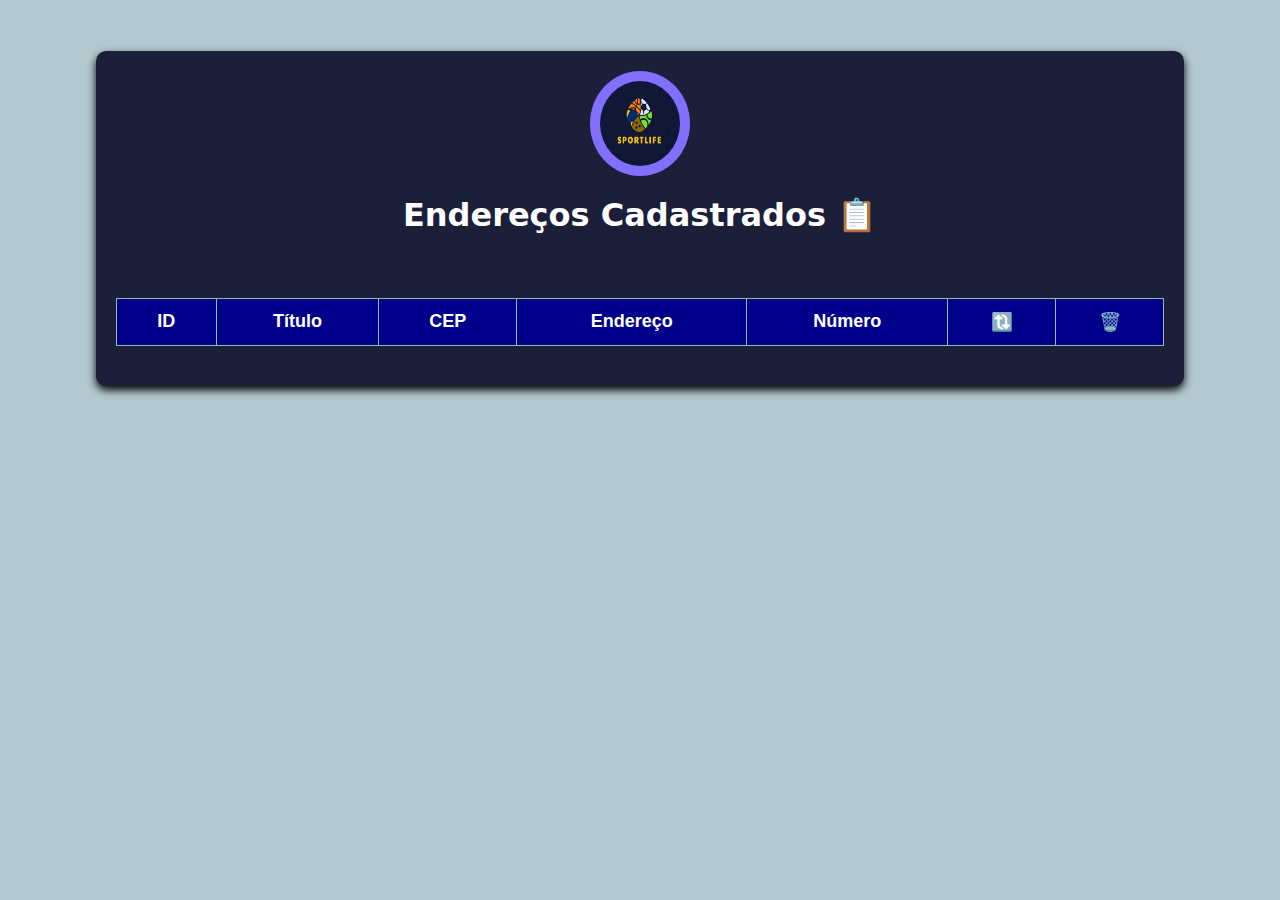
<file: index.html>
<!DOCTYPE html>
<html lang="pt-br">
<head>
    <meta charset="UTF-8">
    <meta name="viewport" content="width=device-width, initial-scale=1.0">
    <title>Endereços Cadastrados</title>
    <link rel='stylesheet' type="text/css" media="screen" href="./css/index.css">
</head>
<body>

    <main>
        <section class="tabela-enderecos">
            <div>
                <img src="../img/logoSportLife.jpeg" class="logo_tabela" alt="Logo">
            </div>
            <h1 class="titulo_tabela">Endereços Cadastrados 📋</h1>
            <table>
                <thead>
                    <tr>
                        <th>ID</th>
                        <th>Título</th>
                        <th>CEP</th>
                        <th>Endereço</th>
                        <th>Número</th>
                        <th>🔃</th>
                        <th>🗑️</th>
                    </tr>
                </thead>
                <tbody id="addressTableBody">
                    <!-- As novas linhas vão ser add aqui -->
                </tbody>
            </table>
        </section>
    </main>

    <script src="./script/index.js"></script>
    
</body>
</html>
</file>
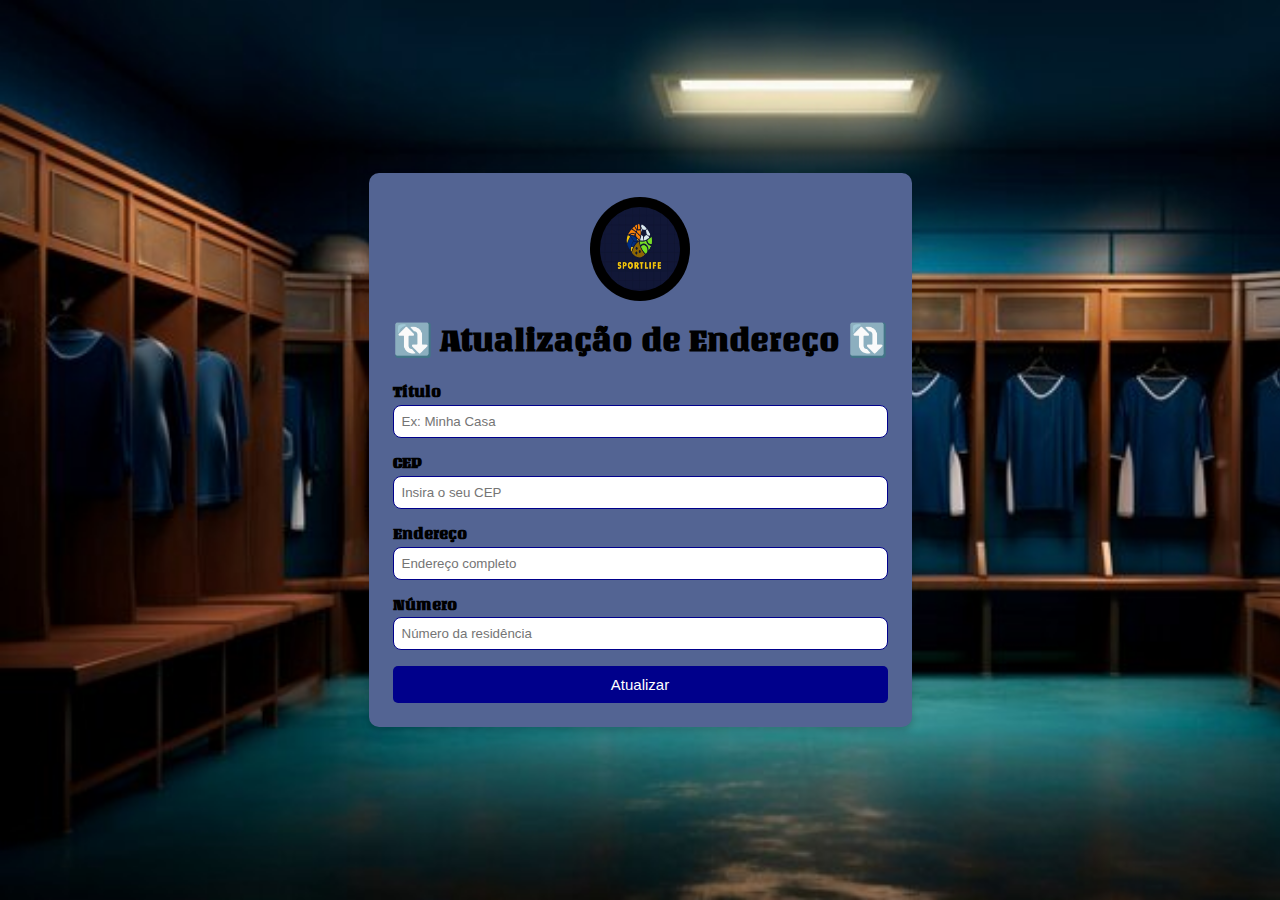
<file: view/atualiza.html>
<!DOCTYPE html>
<html lang="pt-br">

<head>
    <meta charset="UTF-8">
    <meta name="viewport" content="width=device-width, initial-scale=1.0">
    <title>Atualizar Endereço</title>
    <script src="/script/atualiza.js" ></script>
    <link rel="stylesheet" href="../css/atualiza.css">

    <link rel="preconnect" href="https://fonts.googleapis.com">
    <link rel="preconnect" href="https://fonts.gstatic.com" crossorigin>
    <link href="https://fonts.googleapis.com/css2?family=Unlock&display=swap" rel="stylesheet">
</head>

<body>
    <header></header>

    <div class="container">
        <main>
            <section class="form">
                <img src="../img/logoSportLife.jpeg" class="logo_endereco" alt="Logo SportLife">
                <h1 class="titulo_forms">🔃 Atualização de Endereço 🔃</h1>
                <form>
                    <label class="info_forms" for="title">Título</label>
                    <input type="text" id="title" name="title" placeholder="Ex: Minha Casa">

                    <label class="info_forms" for="cep">CEP</label>
                    <input type="text" id="cep" name="cep" placeholder="Insira o seu CEP">

                    <label class="info_forms" for="address">Endereço</label>
                    <input type="text" id="address" name="address" placeholder="Endereço completo">

                    <label class="info_forms" for="number">Número</label>
                    <input type="number" id="number" name="number" placeholder="Número da residência">

                    <input type="button" value="Atualizar" class="submit_button" onclick="atualizarEndereco()">
                </form>
            </section>
        </main>
    </div>
    
    <script src="../script/atualiza.js"></script>
</body>

</html>
</file>
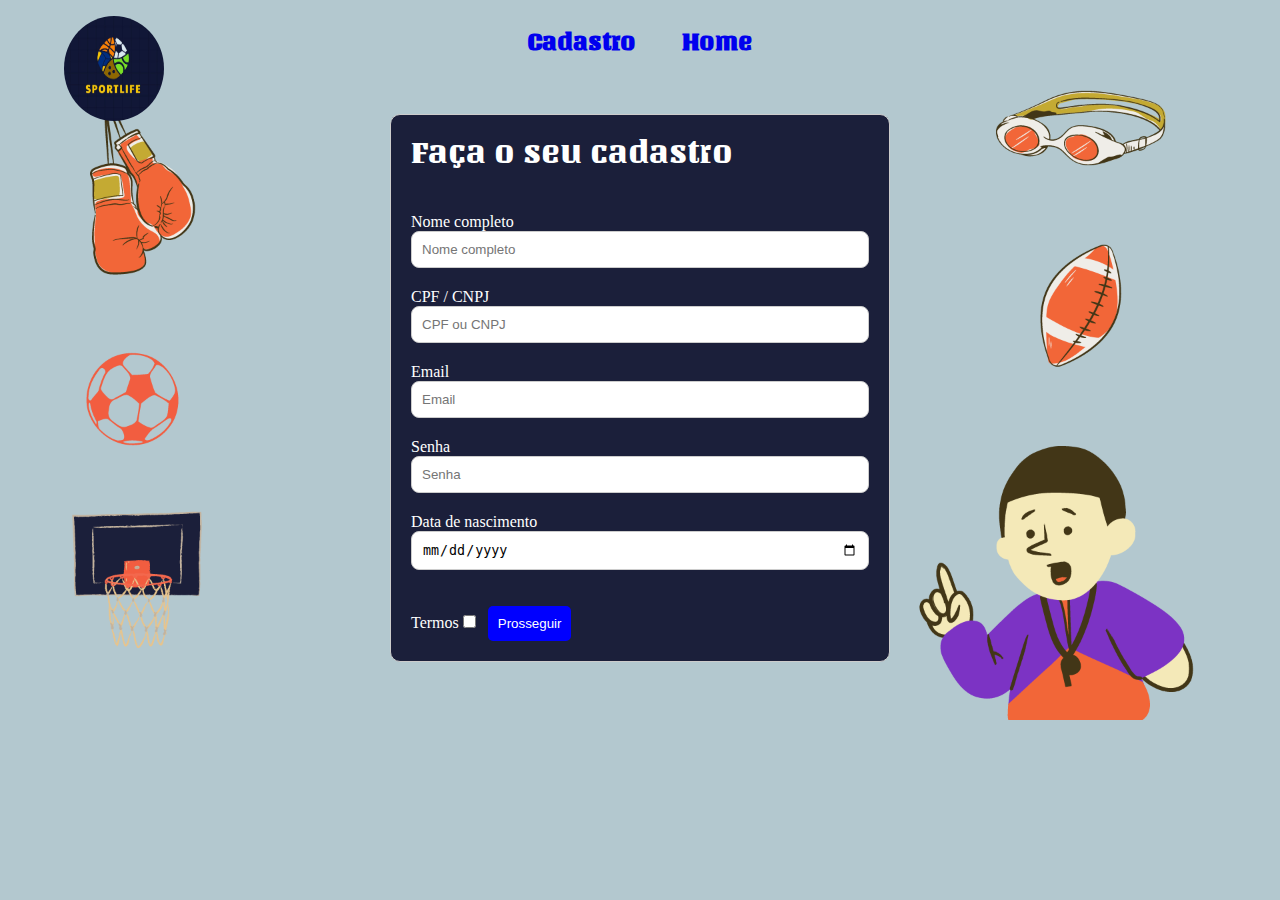
<file: view/cadastro.html>
<!DOCTYPE html>
<html>
<head>
    <meta charset='utf-8'>
    <title>Cadastro SportLife</title>
    <link rel='stylesheet' type="text/css" media="screen" href='../css/cadastro.css'>
    <script src='../script/cadastro.js'></script>
    <link rel="preconnect" href="https://fonts.googleapis.com">
    <link rel="preconnect" href="https://fonts.gstatic.com" crossorigin>
    <link href="https://fonts.googleapis.com/css2?family=Unlock&display=swap" rel="stylesheet">
    
</head>
<body>
    <header class="menu">
        <a><img src="../img/logoSportLife.jpeg" class="logo_cadastro" href="../index.html"></a>
        <ul class="lista_menu">
            <li><a class="item_lista"  href="../view/cadastro.html">Cadastro</a></li>
            <li><a class="item_lista" href="../view/home.html">Home</a></li>
        </ul>
    </header>

    <section class="form">
        <h1 class="titulo_forms">Faça o seu cadastro</h1>
        <div>
            <form>
                <label class="info_forms" for="name">Nome completo</label>
                
                <input type="text" id="name" name="name" placeholder="Nome completo">

                <label class="info_forms" for="cpf_cnpj">CPF / CNPJ</label>
                <input type="text" id="cpf_cnpj" name="cpf_cnpj" placeholder="CPF ou CNPJ">
                

                <label class="info_forms" for="email">Email</label>
                <input type="text" id="email" name="email" placeholder="Email">

                <label class="info_forms" for="password">Senha</label>
                <input type="password" id="password" name="password" placeholder="Senha">
 
                <label class="info_forms" for="birthday">Data de nascimento</label>
                <input type="date" id="birthday" name="birthday" placeholder="Data de nascimento">

                <label class="info_forms" for="terms">Termos</label>
                <input type="checkbox" id="terms" name="terms"/>                    
                <input type="button" value="Prosseguir" onclick= "cadastroUsuario()"> 
                
            </form>
        </div>
    </section>

</body>
</html>
</file>
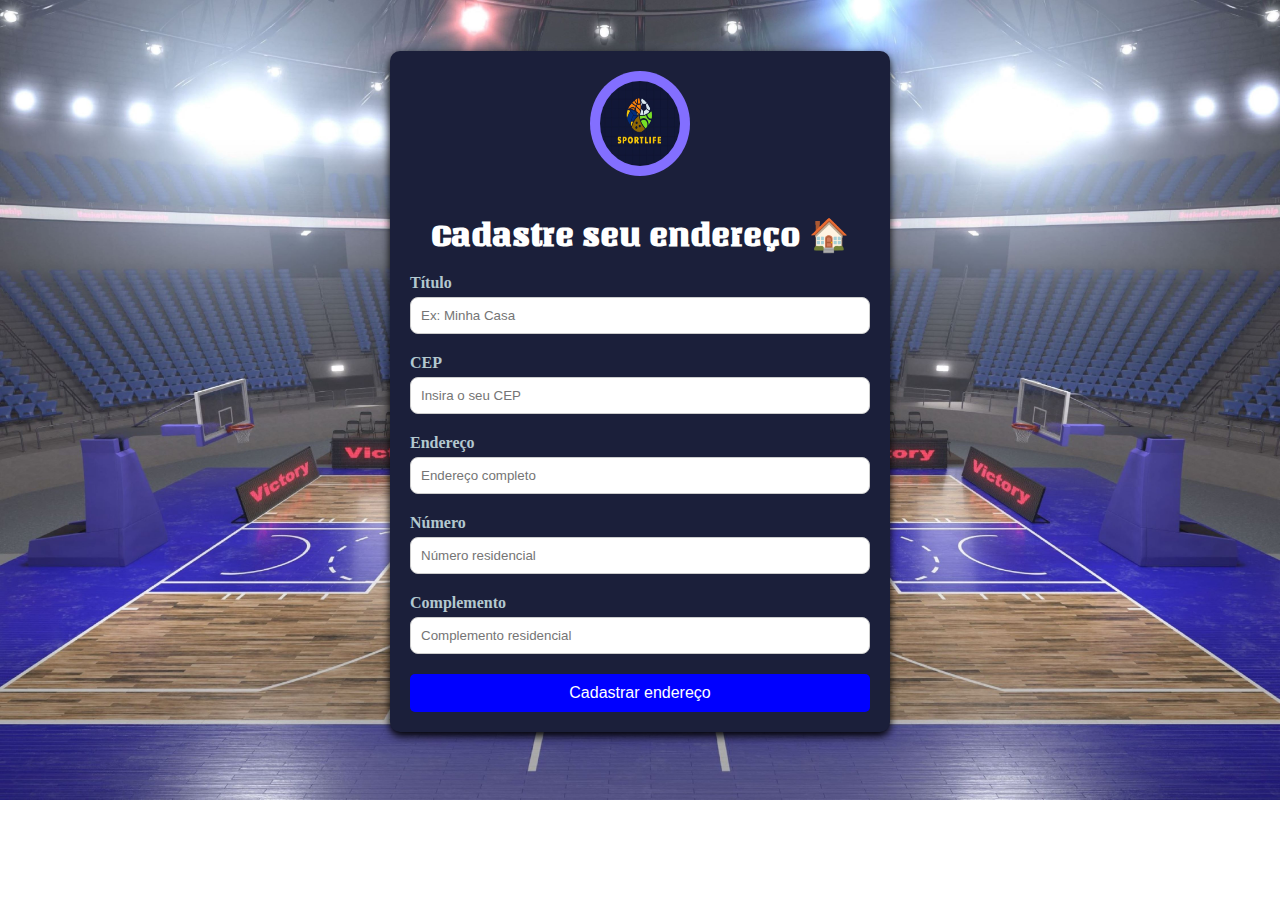
<file: view/endereco.html>
<!DOCTYPE html>
<html lang="pt-br">
<head>
    <meta charset="UTF-8">
    <meta name="viewport" content="width=device-width, initial-scale=1.0">
    <title>Endereço</title>
    <link rel="stylesheet" href="../css/endereco.css">

    <link rel="preconnect" href="https://fonts.googleapis.com">
    <link rel="preconnect" href="https://fonts.gstatic.com" crossorigin>
    <link href="https://fonts.googleapis.com/css2?family=Unlock&display=swap" rel="stylesheet">
</head>
<body>
    <header>
        
    </header>

    <main>
        <section class="form">
            <div class="posicao_logo">
                <img src="../img/logoSportLife.jpeg" class="logo_endereço" alt="Logo">
            </div>
            <h1 class="titulo_forms">Cadastre seu endereço 🏠</h1>
            <div>
                <form>
                    <label class="info_forms" for="title">Título</label>
                    <input type="text" id="title" name="title" placeholder="Ex: Minha Casa" >

                    <label class="info_forms" for="cep">CEP</label>
                    <input type="text" id="cep" name="cep" placeholder="Insira o seu CEP" >

                    <label class="info_forms" for="address">Endereço</label>
                    <input type="text" id="address" name="address" placeholder="Endereço completo" >

                    <label class="info_forms" for="number">Número</label>
                    <input type="number" id="number" name="number" placeholder="Número residencial" >

                    <label class="info_forms" for="complement">Complemento</label>
                    <input type="text" id="complement" name="complement" placeholder="Complemento residencial">
                      
                    <input type="button" value="Cadastrar endereço" onclick="cadastrarEndereco()"> 

                </form>
            </div>
        </section>
    </main>
    <script src="../script/endereco.js"></script>
</body>
</html>
</file>
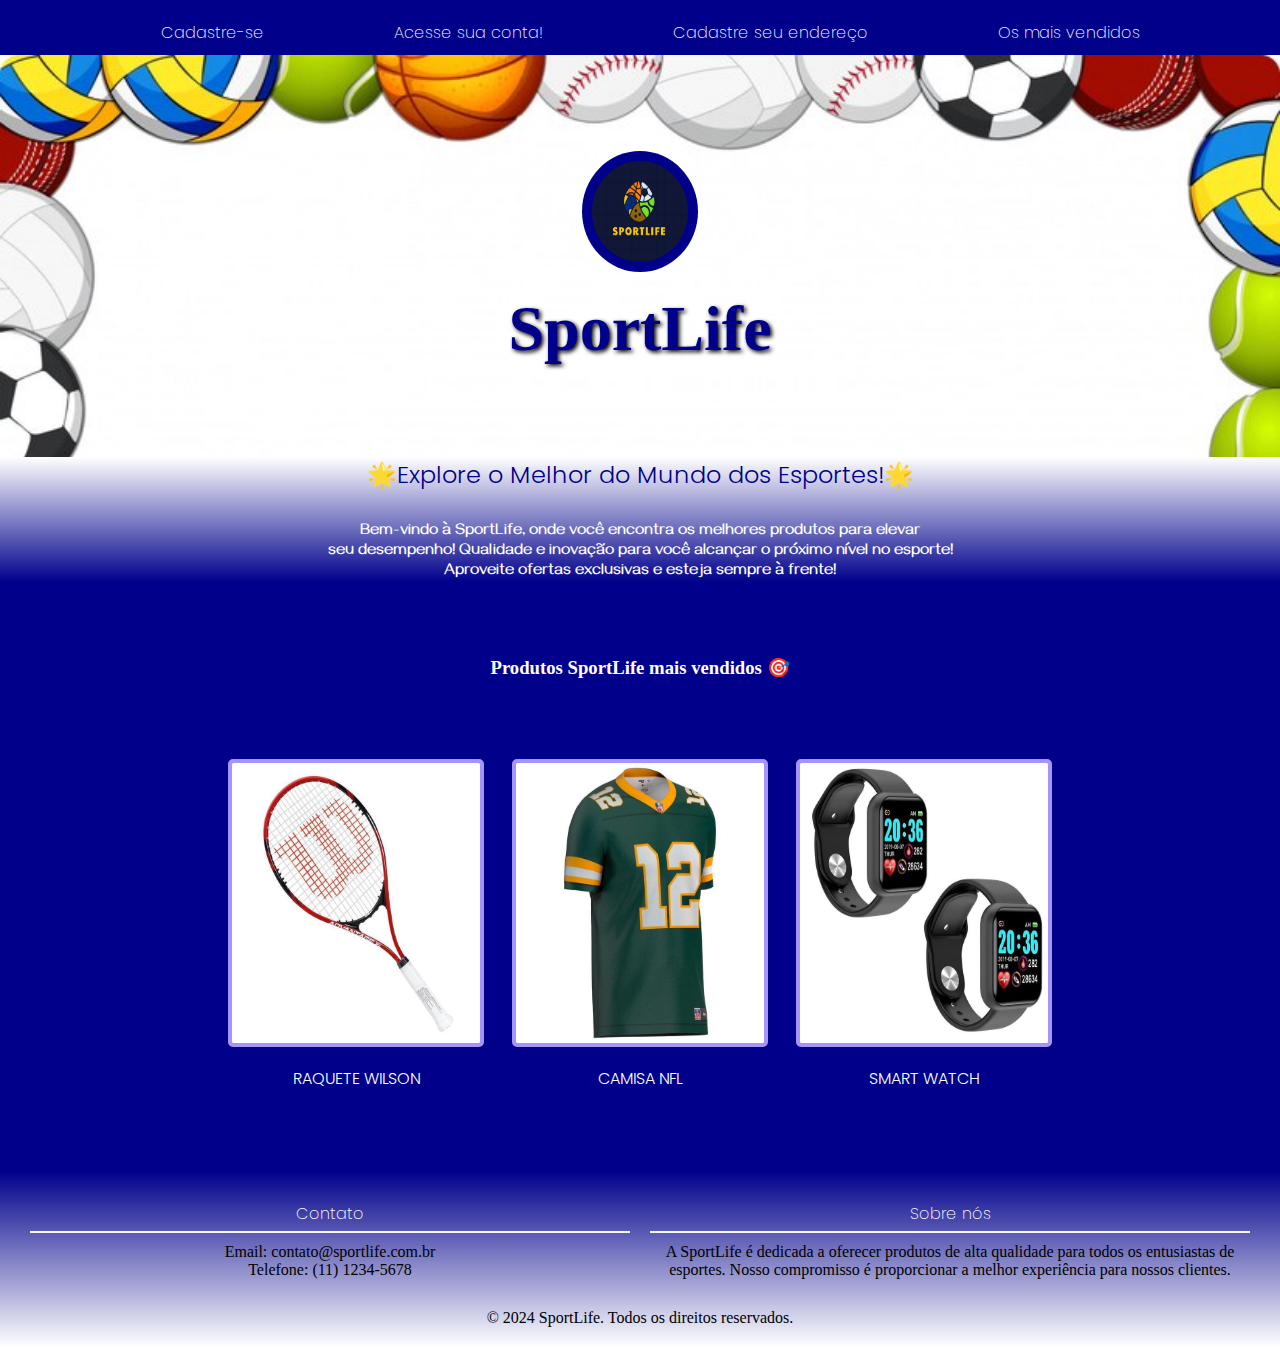
<file: view/home.html>
<!DOCTYPE html>
<html lang="pt">
<head>
    <meta charset="UTF-8">
    <meta name="viewport" content="width=device-width, initial-scale=1.0">
    <title>SportLife</title>
    <link rel='stylesheet' type="text/css" media="screen" href="../css/home.css">
    
    <link rel="preconnect" href="https://fonts.googleapis.com">
    <link rel="preconnect" href="https://fonts.gstatic.com" crossorigin>
    <link href="https://fonts.googleapis.com/css2?family=Gayathri:wght@100;400;700&family=IBM+Plex+Serif:ital,wght@0,100;0,200;0,300;0,400;0,500;0,600;0,700;1,100;1,200;1,300;1,400;1,500;1,600;1,700&family=Playfair+Display+SC:ital,wght@0,400;0,700;0,900;1,400;1,700;1,900&family=Poppins:ital,wght@0,100;0,200;0,300;0,400;0,500;0,600;0,700;0,800;0,900;1,100;1,200;1,300;1,400;1,500;1,600;1,700;1,800;1,900&family=Protest+Strike&family=Unlock&display=swap" rel="stylesheet">

</head>
<body>
    <header class="posicao_menu">

        <nav class="menu_cabecalho">

            <a id="btn_cdto" class="botao_cadastro" href="../view/cadastro.html">Cadastre-se </a> 
            <a id="btn_login" class="botao_cadastro" href="../view/login.html">Acesse sua conta!</a>
            <a class="botao_cadastro" href="../view/endereco.html">Cadastre seu endereço</a>
            <a  id="btn_enderecos" class="botao_cadastro" style="display: none;"  href="/index.html">Meus endereços</a>
            <a class="botao_cadastro" href="#produtos_+_vendidos">Os mais vendidos</a>
            <a id="logoutContainer" style="display: none;" class="botao_cadastro" href="#" onclick="logoutUsuario()">Encerrar Sessão</a>
        </nav>

        
        
    </header>

    <main>
 
        <section class="inicio_pagina">
            <img src="../img/logoSportLife.jpeg" class="logo_cadastro">
            <h1 class="titulo_home">SportLife</h1>
        </section>

        <section class="secundario">
            <h2 class="subtitulo_home">🌟Explore o Melhor do Mundo dos Esportes!🌟</h2>
            <p class="texto_home">Bem-vindo à SportLife, onde você encontra os melhores produtos para elevar <br/>
                seu desempenho! Qualidade e inovação para você alcançar o próximo nível no esporte! <br/> Aproveite ofertas exclusivas e esteja sempre à frente!</p>
        </section>

        <section class="produtos" id="produtos_+_vendidos">
            <h3 class="titulo_lista">Produtos SportLife mais vendidos 🎯</h3>
            
            <ul class="lista_produtos">
                <li>
                    <img = src="../img/raquete.jpeg" class="pics">
                    <h4 class="detalhe_lista">RAQUETE WILSON</h4>  
                </li>
                <li>
                    <img = src="../img/camisa.jpeg" class="pics">
                    <h4 class="detalhe_lista">CAMISA NFL</h4> 
                </li>
                <li>
                    <img = src="../img/relogio.jpeg" class="pics">
                    <h4 class="detalhe_lista">SMART WATCH</h4>  
                </li>
            </ul>
        </section> 

   


    </main>
    
    <footer class="rodape">

        <section class="footer_info">
            <div class="footer_contato">
                <h4 class="titulo_rodape">Contato</h4>
                <p>Email: contato@sportlife.com.br</p>
                <p>Telefone: (11) 1234-5678</p>
            </div>
    
            <div class="footer_about">
                <h4 class="titulo_rodape">Sobre nós</h4>
                <p>A SportLife é dedicada a oferecer produtos de alta qualidade para todos os entusiastas de esportes. Nosso compromisso é proporcionar a melhor experiência para nossos clientes.</p>
            </div>
        </section>
    
        <section class="footer_bottom">
            <p>&copy; 2024 SportLife. Todos os direitos reservados.</p>
        </section>

    </footer>

   
    <script src="../script/home.js"></script>
    <script>
        verificarLogin(); 
    </script>


</body>
</html>
</file>
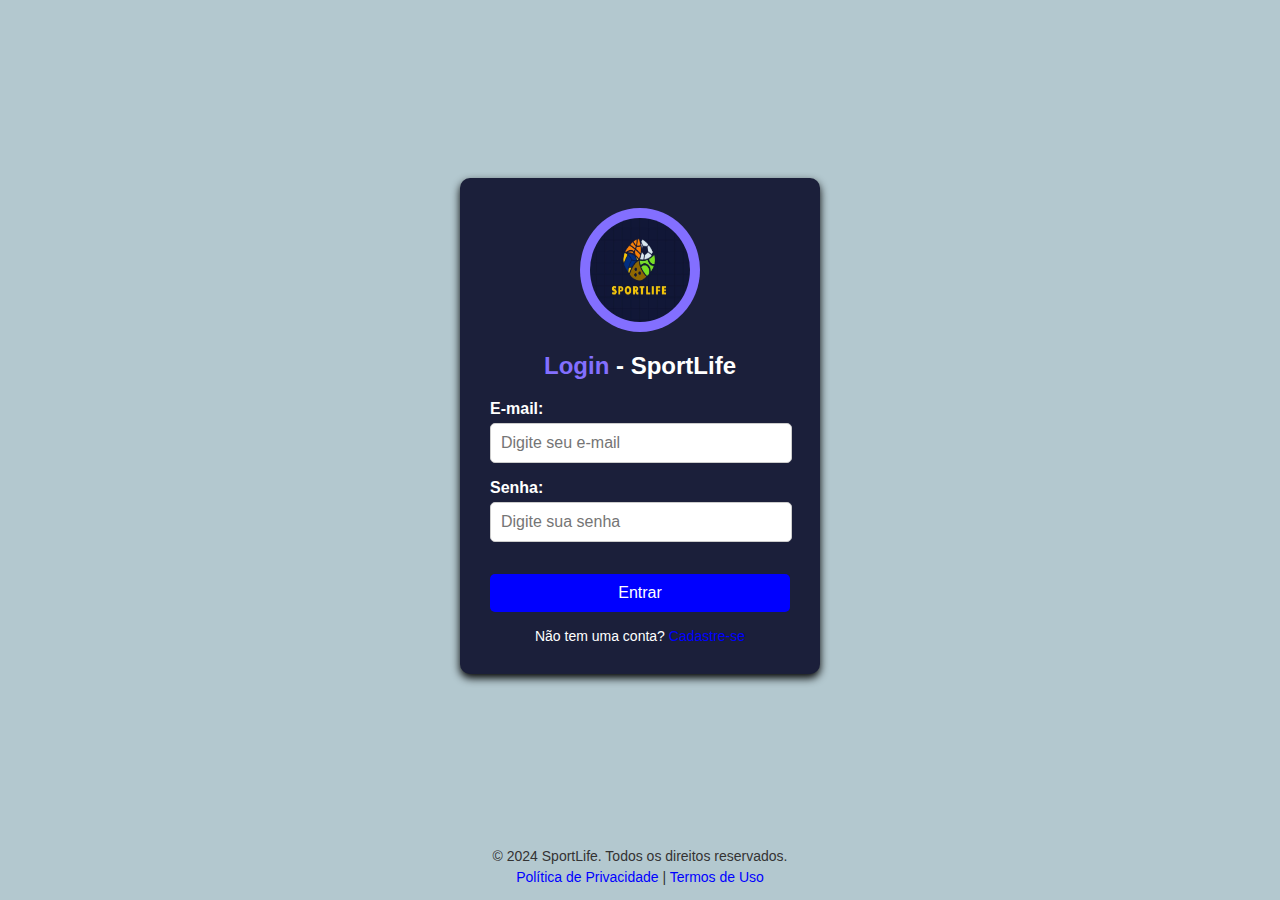
<file: view/login.html>
<!DOCTYPE html>
<html lang="pt-br">
<head>
    <meta charset="UTF-8">
    <meta name="viewport" content="width=device-width, initial-scale=1.0">
    <title>Login - SportLife</title>
    <link rel="stylesheet" href="../css/login.css">
</head>
<body>

    <header>
        
    </header>

    <main>
        <div class="login-container">
            <img src="../img/logoSportLife.jpeg" class="logo-img" alt="Logo SportLife">
            <h1><span class="titulo_destaque">Login</span> - SportLife</h1>
            <form onsubmit="event.preventDefault(); loginUsuario();">
                <div class="input-group">
                    <label class="texto_input" for="email">E-mail:</label>
                    <input type="email" id="email" name="email" placeholder="Digite seu e-mail" required>
                </div>
                <div class="input-group">
                    <label class="texto_input" for="password">Senha:</label>
                    <input type="password" id="password" name="password" placeholder="Digite sua senha" required>
                </div>
                <button type="submit" class="login-btn">Entrar</button>
                <p class="signup-link">Não tem uma conta? <a href="../view/cadastro.html">Cadastre-se</a></p>
            </form>
        </div>
    </main>

    <footer>
        <p>&copy; 2024 SportLife. Todos os direitos reservados.</p>
        <p>
            <a href="../view/politica_privacidade.html">Política de Privacidade</a> | 
            <a href="../view/termos_uso.html">Termos de Uso</a>
        </p>
    </footer>

    <script src="../script/login.js"></script> 
</body>
</html>
</file>
<file: css/index.css>
* {
    margin: 0;
    padding: 0;
    box-sizing: border-box;
}

:root {
    --cor-de-fundo: #B3C8CF;
}

body {
    font-family: Arial, sans-serif;
    background-color: var(--cor-de-fundo);
}

.logo_tabela {
    display: block;
    margin: 0 auto;
    height: 6.55rem;
    width: 6.25rem;
    border-radius: 50%; 
    background-color: #836FFF; 
    padding: 10px; 
}

.titulo_tabela {
    display: block;
    margin: 0 auto;
    color: white;
    font-family: "Unlock", system-ui;
    font-weight: bold;
    text-align: center;
    margin-bottom: 1.5rem;
}

.tabela-enderecos {
    display: grid;
    grid-template-columns: 1fr; 
    margin: 3.20rem auto; 
    width: 85%;    
    grid-gap: 1.25rem;
    padding: 1.25rem;
    border-radius: 10px;
    background-color: #1B1F3A;
    box-shadow: 0px 4px 8px;
}

table {
    width: 100%;
    border-collapse: collapse;
    margin: 20px 0;
    font-size: 18px;
    text-align: left;
    background-color: #fff;
}

thead {
    background-color: darkblue;
    color: white;
    text-align: center;

}

th, td {
    padding: 12px 15px;
    border: 1px solid #8ABFA3;
    text-align: center;
}


tbody tr:hover {
    background-color: #e9e9e9;
}

.botao_atualiza, .botao_deleta{
    padding: 5px 10px;
    border: none;
    border-radius: 5px;
    cursor: pointer;
    color: white;
    font-size: 14px;
}

.botao_atualiza{
    color: #1B1F3A;
    background-color: #4CC9FE;
}

.botao_atualiza:hover{
    color: white;
    background-color: #1230AE;
}

.botao_deleta{
    background-color: red;
}

.botao_deleta:hover{
    text-decoration:line-through;
    background-color: grey;
}
</file>
<file: css/atualiza.css>
* {
    margin: 0;
    padding: 0;
    box-sizing: border-box;
}

:root {
    --cor-de-fundo: #B3C8CF;
    --cor-texto: white;
    --cor-primaria: darkblue;
    --cor-secundaria: #000;
}

body {
    background-image: url("../img/futstyle.jpg");
    background-repeat: no-repeat;
    background-size: cover;
    font-family: "Unlock", sans-serif;
}

.container {
    display: flex;
    flex-direction: column;
    align-items: center;
    justify-content: center;
    min-height: 100vh;
    padding: 1.5rem;
}

.logo_endereco {
    display: block;
    margin: 0 auto;
    height: 6.55rem;
    width: 6.25rem;
    border-radius: 50%; 
    background-color: black; 
    padding: 10px;
    margin-bottom: 20px;
}

h1 {
    color: black;
    font-weight: 700;
    text-align: center;
    margin-bottom: 1.5rem;
    position: relative;
    animation: glowing 1.5s infinite;
}

@keyframes glowing {
    0% {
        text-shadow: 0 0 5px #B9E5E8, 0 0 10px #B9E5E8, 0 0 15px #B9E5E8, 0 0 20px #00FFFF, 0 0 25px #00FFFF, 0 0 30px #00FFFF, 0 0 35px #00FFFF;
    }
    50% {
        text-shadow: 0 0 10px #B9E5E8, 0 0 12px #B9E5E8, 0 0 20px #B9E5E8, 0 0 32px #00FFFF, 0 0 35px #00FFFF, 0 0 60px #00FFFF, 0 0 70px #00FFFF;
    }
    100% {
        text-shadow: 0 0 5px #B9E5E8, 0 0 10px #B9E5E8, 0 0 15px #B9E5E8, 0 0 20px #00FFFF, 0 0 25px #00FFFF, 0 0 30px #00FFFF, 0 0 35px #00FFFF;
    }
}

.form {
    background-color: #536493;
    padding: 1.5rem;
    border-radius: 10px;
    box-shadow: 0 4px 8px rgba(0, 0, 0, 0.2);
    width: 100%;
    max-width: 800px;
}

label {
    color: var(--cor-secundaria);
    font-weight: bold;
    margin-bottom: 0.3rem;
    display: block;
}

.form input[type="text"],
.form input[type="number"] {
    padding: 0.5rem;
    border: 1px solid var(--cor-primaria);
    border-radius: 8px;
    width: 100%;
    margin-bottom: 1rem;
}

.submit_button {
    background-color: var(--cor-primaria);
    color: var(--cor-texto);
    padding: 10px;
    border: none;
    border-radius: 5px;
    width: 100%;
    cursor: pointer;
    font-size: 15px;
    transition: background-color 0.3s;
}

.submit_button:hover {
    font-weight: bold;
    color:var(--cor-de-fundo);
    background-color: #333;
}


@media (max-width: 480px) {
    .container {
        padding: 1rem;
    }

    .form {
        padding: 1.5rem;
    }

    h1 {
        margin-bottom: 1rem;
        font-size: 1.8rem;
    }
}
</file>
<file: css/cadastro.css>
*{
    margin: 0;
    padding: 0;
    box-sizing: border-box;
    
}

:root{
    --cor-primaria: #B3C8CF;
    --cor-secundaria: black;
    --cor-texto-forms: white;
}

body{  
    /* height: 100vh; */
    box-sizing: border-box;
    background-color: var(--cor-primaria);
    color: var(--cor-secundaria);
    background-image: url(../img/fundo_cadastroo.png);
    background-repeat: no-repeat;
    background-size: cover;
    
}


.logo_cadastro{
    border-radius: 50%;
    height: 6.55rem;
    width: 6.25rem;
    position: absolute;
    top: 1rem; 
    
}

.menu{
    padding: 0.5rem 5%; 
    position: relative;
}

.lista_menu{
    display: flex;
    justify-content: center;
    top: -1rem;
    font-family: "Unlock", serif;
    color: #7c33c4;
    list-style-type: none;
    gap: 2.82rem;
    text-align: center;
    text-decoration: none;
    margin-top: 1.3rem
    
}


.item_lista{
    display: flex;
    justify-content: center;
    text-align: center;
    font-size: 1.5rem;
    font-weight: 600;
    text-decoration: none;
}

.item_lista:active{
    color: #f26638;
}

.titulo_forms{
    color: var(--cor-texto-forms);
    font-family: "Unlock", serif;
    font-weight: 400;
    font-style: normal;
    margin-bottom: 1.5rem;
}

.info_forms{
    color: var(--cor-texto-forms);
    margin-bottom: 0.5rem;
}

.form{
    display: grid; /* organiza os elementos em linhas e colunas */
    grid-template-columns: 1fr ; /* todo o conteúdo será organizado em uma única coluna com 1 unidade fracionada */
    margin: 0 auto; /* Centraliza o formulário horizontalmente. O 0 remove a margem superior e inferior, enquanto o auto ajusta as margens laterais automaticamente para centralizar o conteúdo */

    max-width: 31.25rem; /* largura máxima do formulário */    
    grid-gap: 1.25rem;  /* define a distância entre os itens do formulário */
}
.form {
    /* esse segundo caso está sobrescrevendo a classe com a intenção de variar a margin em situações diferentes */
    /* tava testando com outra margin */
    display: grid;
    grid-template-columns: 1fr; 
    margin: 3.20rem auto; /*garanti que o formulário tivesse uma distância de 3.20 do topo e do rodapé de seu contêiner */
    max-width: 31.25rem;        
    grid-gap: 1.25rem;
    padding: 1.25rem;
    border: 1px solid #ccc;
    border-radius: 10px;
    background-color: #1B1F3A;
}

/* Se o estilo for aplicado a um formulário específico e você quer controlar o estilo de diferentes tipos de inputs separadamente, usar seletores de tipo pode ser mais adequado */
.form input[type="text"], 
.form input[type="password"], 
.form input[type="date"] {
    padding: 0.625rem;
    border: 1px solid #ccc;
    border-radius: 8px;
    width: 100%;
    margin-bottom: 1.25rem;
}

.form input[type="checkbox"] {
    margin-right: 0.5rem; /* Pequeno espaço entre o checkbox e o texto */
}

.form input[type="button"] {
    padding: 0.625rem;
    background-color: blue;
    color: white;
    border: none;
    border-radius: 5px;
    cursor: pointer; /*altera a aparência do ponteiro do mouse quando o usuário passa o cursor no botão*/
    margin-top: 1rem; /* Espaçamento acima do botão */
}

.form input[type="button"]:hover {
    background-color: darkblue;
}
</file>
<file: css/endereco.css>
*{
    margin: 0;
    padding: 0;
    box-sizing: border-box;
    
}

:root{
    --cor-de-fundo: #B3C8CF;
}

body{

    background-image: url("../img/img3d.jpg");
    background-repeat: no-repeat;
    background-size: contain;
    background-size: cover;
    
}


.logo_endereço{
    display: block;
    margin: 0 auto 20px; 
    height: 6.55rem;
    width: 6.25rem;
    border-radius: 50%; 
    background-color: #836FFF; 
    padding: 10px; 
}

h1{
    display: block;
    margin: 0 auto;
    color: white;
    font-family: "Unlock", system-ui;
    font-weight: 700;
    
}

.form {

    display: grid;
    grid-template-columns: 1fr; 
    margin: 3.20rem auto; 
    max-width: 31.25rem;        
    grid-gap: 1.25rem;
    padding: 1.25rem;
    border-radius: 10px;
    background-color: #1B1F3A;
    box-shadow: 0px 4px 8px;
}

label {
    display: block;
    margin-bottom: 5px;
    color: var(--cor-de-fundo);
    font-weight: bold;
}

.form input[type="text"],
.form input[type="number"] {
    padding: 0.625rem;
    border: 1px solid #ccc;
    border-radius: 8px;
    width: 100%;
    margin-bottom: 1.25rem;

} 

.form input[type="button"] {
    background-color: blue;
    color: white;
    padding: 10px;
    border: none;
    border-radius: 5px;
    width: 100%;
    cursor: pointer;
    font-size: 16px;
    transition: background-color 0.3s;
}

.form input[type="button"]:hover{
    color: var(--cor-de-fundo);
    background-color: #333;
}
</file>
<file: css/home.css>
*{
    margin: 0;
    padding: 0;
    box-sizing: border-box;
}

html {
    scroll-behavior: smooth;
  }

:root{
    --cor-de-fundo: #B3C8CF;
    --cor-secundaria: #f7f7f7;
    --cor-detalhe: darkblue;
    
}

body{
    background-color: var(--cor-detalhe);
    color: white;
    
}

header{
    background-color: var(--cor-detalhe);
    
}



.posicao_menu{
    display: flex;
    justify-content: center;
    padding: 10px 0 0 20px;
}
    
.menu_cabecalho{
    display: flex;
    gap: 90px
}

.logo_cadastro{
    
    border-radius: 50%;
    align-items: center;
    height: 7.55rem;
    width: 7.25rem;
    border-radius: 50%; /* Deixa a imagem circular, se desejado */
    background-color: var(--cor-detalhe); /* Cor de fundo roxa para imitar o círculo */
    padding: 10px; /* Ajusta o espaço entre a logo e a borda */
}


.botao_cadastro {
    font-family: "Poppins", sans-serif;
    font-weight: 200;
    font-size: 16px;
    cursor: pointer;
    text-decoration: none;  
    border: none;
    padding: 10px 20px;      
    color: var(--cor-secundaria);           

}

.botao_cadastro:hover{
    background-color: #b3b3b3;
    transform: scale(1.03);
    padding: 8px 18px;
    border-radius: 4px;
    border: 2px groove white;
    font-weight: 300;
}

#logoutContainer:hover{
    background-color: #697565;
    border: 2px groove #b3b3b3;
    font-weight: 400;
    color: #b3b3b3;
}


.inicio_pagina {
    display: flex;
    justify-content: center;
    align-items: center;   /* Centraliza o conteúdo verticalmente */
    flex-direction: column; /* Organiza o conteúdo em coluna, para o título ficar em cima */
    text-align: center;
    padding: 5% 5%;        /* Adiciona espaçamento interno (padding) maior do topo */
    background-image: url("../img/teste-fundo.jpg");
    background-repeat: no-repeat;
    background-size: cover; /* Mudança aqui */
    padding: 7.5% 10%; /* Aumenta o padding nas laterais */
    
}

.titulo_home {
    font-size: 4rem; 
    color: var(--cor-detalhe);
    text-align: center; 
    text-shadow: 2px 2px 4px rgba(0,0,0,1.0); 
    margin-top: 20px;
}

.secundario{
    background: linear-gradient(to top, darkblue, white );
    margin-top: -5px;
    text-align: center;
    
}

.subtitulo_home {
    font-family: "Poppins", sans-serif;
    font-weight: 300;
    text-align: center;
    color: var(--cor-detalhe);
    margin-bottom: 30px;  
}

.texto_home{
    font-family: "Gayathri", sans-serif;
    font-weight: 600;
    margin-bottom: 30px; 
}

.decora_botao{
    display: flex;
    justify-content: center;
    align-items: center;
}

.produtos{
    margin-top: 75px;
    text-align: center;
}


.detalhe_lista{
    margin-top: 15px;
    font-family: "Poppins", sans-serif;
    font-weight: 300;
}

.titulo_produtos{
    font-family: "Poppins", sans-serif;
    font-weight: bold;
    
}

.lista_produtos{
    display: flex;
    justify-content: center;
    list-style-type: none;
    margin: 5em 0;
    gap: 1.75rem;
}

.pics{
    height: 18rem;
    width: 16rem;
    border-radius: 5px;
    border: 4px solid #A594F9;
}

.rodape {
    background: linear-gradient(to top, white, darkblue ); ;
    color: black;
    padding: 20px; /*20px de espaçamento ao redor do conteúdo*/
    text-align: center;
}

.footer_info {
    display: flex; /* blocos na horizonral*/
    justify-content: space-around; /* alinhamento horizontal com o space-around que coloca espaços iguais ao redor de cada item */
    flex-wrap: wrap; /*O valor wrap permite que os elementos dentro do contêiner sejam movidos para uma nova linha se a tela for pequena demais para acomodar todos em uma única linha*/
}

.footer_info div {
    flex: 1; /* cada bloco ocupa o mesmo tamanho no espaço disponível, se o contêiner .footer_info tiver 1000 pixels de largura, cada bloco ocupará 500 pixels (metade do contêiner). */
    margin: 10px; /* espaço externo de 10px acima , abaixo , à esquerda e à direita do elemento. */
}

.footer_contato h4, /* aqui todos os títulos vão ser decorados da mesma forma */
.footer_about h4 {
    border-bottom: 2px solid var(--cor-secundaria); /* essa é a borda embaixo dos títulos 'Contato' e 'Sobre nós' */
    padding-bottom: 5px; /* espaço entre os títulos e a borda embaixo */
    margin-bottom: 10px; /* cria um espaço abaixo do elemento, ou seja, separando do conteúdo que vem embaixo */
}

.titulo_rodape{
    color: white;
    font-family: "Poppins", sans-serif;
    font-weight: 200;
}


.footer_bottom {
    margin-top: 20px;
}
</file>
<file: css/login.css>
*{
    margin: 0;
    padding: 0;
}

:root{
    --cor-de-fundo: #B3C8CF;
    --cor-box: #1B1F3A;
    --cor-detalhe: blue;
    --cor-txt: white;

}

body {
    background-color: var(--cor-de-fundo);
    font-family: Arial, sans-serif;
    display: flex;
    flex-direction: column;
    justify-content: center;
    align-items: center;
    height: 100vh;
}


.login-container {
    background-color: var(--cor-box);
    padding: 30px;
    border-radius: 10px;
    box-shadow: 0px 4px 8px ; /*Esse efeito ajuda a destacar o conteúdo da página, fazendo a caixa parecer "flutuar" acima do fundo. */
    width: 300px;
    text-align: center;
    margin-bottom: 3rem;
}

.logo-img{
    display: block;
    /* Ao definir display: block, a imagem se comporta como um bloco, ocupando a largura total do elemento pai, e isso permite que o margin: 0 auto funcione para centralizá-la horizontalmente. */
    margin: 0 auto 20px; /* Centraliza a logo e adiciona margem inferior */
    height: 6.55rem;
    width: 6.25rem;
    border-radius: 50%; /* Deixa a imagem circular, se desejado */
    background-color: #836FFF; /* Cor de fundo roxa para imitar o círculo */
    padding: 10px; /* Ajusta o espaço entre a logo e a borda */

}


.login-container h1 {
    margin-bottom: 20px;
    font-size: 24px;
    color: var(--cor-txt);
}

.titulo_destaque{
    color: #836FFF;
}

.texto_input{
    color: var(--cor-txt);
}

.input-group {
    margin-bottom: 1rem;
    text-align: left;
}

.input-group label {
    display: block;
    margin-bottom: 5px;
    font-weight: bold;
}

.input-group input {
    width: 280px;
    padding: 10px;
    border: 1px solid #ccc;
    border-radius: 5px;
    font-size: 16px;
}


.login-btn {
    background-color: var(--cor-detalhe);
    color: var(--cor-txt);
    border: none;
    padding: 10px 20px;
    border-radius: 5px;
    cursor: pointer;
    font-size: 16px;
    width: 100%;
    margin-top: 1rem;
    margin-bottom: 1rem;
}

.login-btn:hover {
    background-color: #0056b3;
}


.signup-link {
    color: var(--cor-txt);
    font-size: 14px;
}

.signup-link a {
    color: var(--cor-detalhe);
    text-decoration: none;
}

.signup-link a:hover {
    text-decoration: underline;
}


footer {
    text-align: center;
    color: #333;
    font-size: 14px;
    position: absolute;
    bottom: 10px;
    width: 100%;
}

footer p {
    margin: 5px 0;
}

footer a {
    color: var(--cor-detalhe);
    text-decoration: none;
}

footer a:hover {
    text-decoration: underline;
}
</file>
